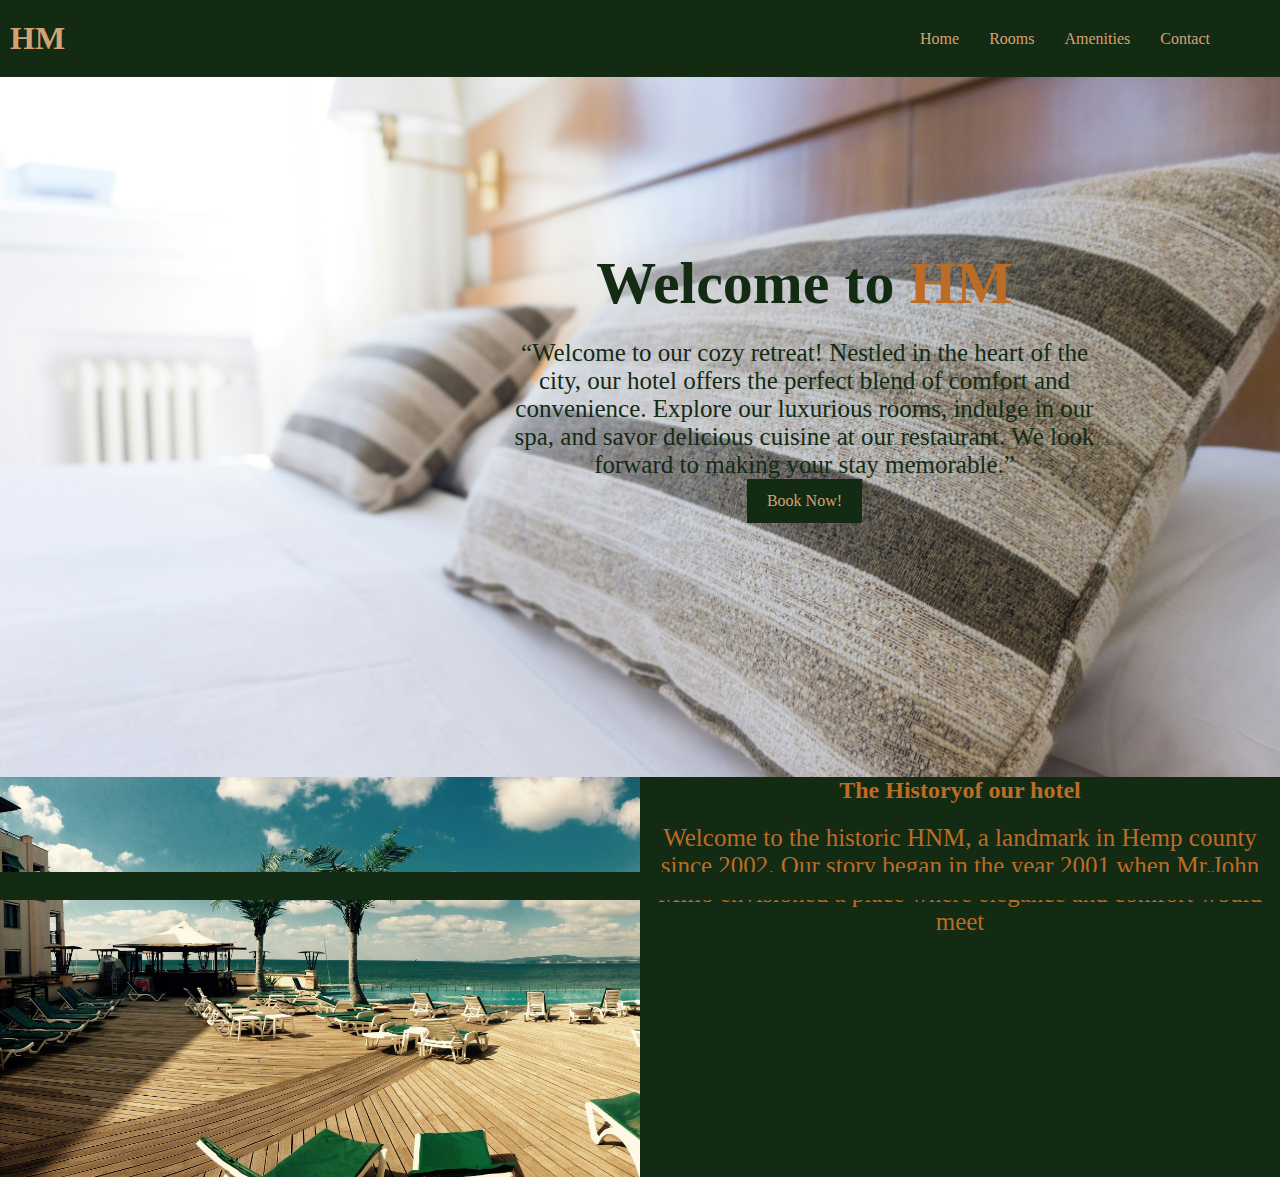
<file: index.html>
<!DOCTYPE html>
<html lang="en">
<head>
    <meta charset="UTF-8">
    <meta name="viewport" content="width=device-width,
     initial-scale=1.0">
     <meta http-equiv="x-UA-Compatible" content="ie=edge">
    <title>Hotel Milo/Rooms</title>
    <link rel="stylesheet" href="style.css">
    <link rel="stylesheet" href="https://cdnjs.cloudflare.com/ajax/libs/font-awesome/6.7.2/css/all.min.css" 
    integrity="sha512-Evv84Mr4kqVGRNSgIGL/F/aIDqQb7xQ2vcrdIwxfjThSH8CSR7PBEakCr51Ck+w+/U6swU2Im1vVX0SVk9ABhg==" crossorigin="anonymous" 
    referrerpolicy="no-referrer" />
</head>
<body>
    <header>
        <nav class="navbar">
            <div class="logo">
                <h1><a href="index.html">HM</a></h1>    
            </div>
            <div class="container">
            <ul>
                <li><a href="index.html" >Home</a></li>
                <li><a href="rooms.html" target="_blank">Rooms</a></li>
                <li><a href="amenities.html" target="_blank">Amenities</a></li>
                <li><a href="contact.html" target="_blank">Contact</a></li>
            </ul>
            </div>
        </nav>
        <div class="showcase">
            <div class="showtent">
                <div class="showing">
                    <h1>Welcome to <span class="textprimary">HM</span></h1>
                    <p>“Welcome to our cozy retreat! 
                        Nestled in the heart of the city, 
                        our hotel offers the perfect blend of comfort and convenience. 
                        Explore our luxurious rooms, 
                        indulge in our spa, 
                        and savor delicious cuisine at our restaurant. 
                        We look forward to making your stay memorable.”
                    </p>
                    <a href="rooms.html" class="btn">Book Now!</a>
                </div>
            </div>
        </div>
    </header>
    <section class="home bglight">
        <div class="infoimg"></div>
        <div class="infocontent">
            <h2><span class="textprimary">The History</span>of our hotel</h2>
            <p class="textprimary">Welcome to the historic HNM, 
                a landmark in Hemp county since 2002. 
                Our story began in the year 2001 when Mr.John Millo envisioned a place where elegance and comfort would meet</p>
        </div>
    </section>
        <div class="footer">
            <footer class="mainfoot">
                <p>HM &copy; 2025, All Rights Reserved</p>
            </footer>
           </div>
</file>
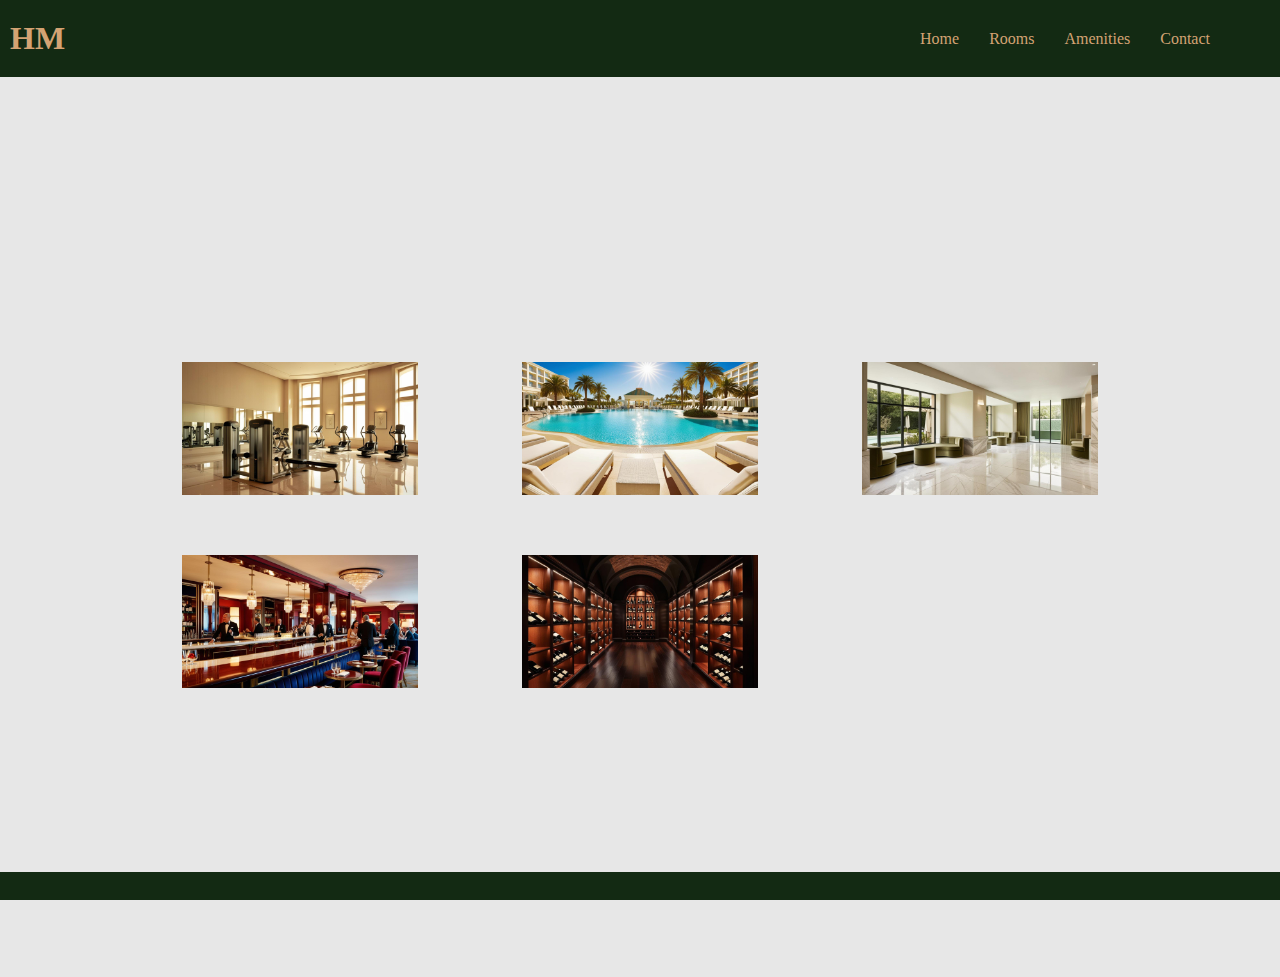
<file: amenities.html>
<!DOCTYPE html>
<html lang="en">
<head>
    <meta charset="UTF-8">
    <meta name="viewport" content="width=device-width, initial-scale=1.0">
    <title>Document</title>
    <link rel="stylesheet" href="style.css">
</head>
<body>
    <header>
        <nav class="navbar">
            <div class="logo">
                <h1><a href="index.html">HM</a></h1>    
            </div>
            <div class="container">
            <ul>
                <li><a href="index.html" >Home</a></li>
                <li><a href="rooms.html" target="_blank">Rooms</a></li>
                <li><a href="amenities.html" target="_blank">Amenities</a></li>
                <li><a href="contact.html" target="_blank">Contact</a></li>
            </ul>
            </div>
        </nav>
        <sector class="amenities">
            <div class="container">
                <div class="cardcontainer">
                    <article class="cardarticle">
                        <img src="thumbnails/gym.jpg" alt="image" 
                        class="cardimg">
                        <div class="carddata">
                            <span class="carddescription">State of the art gym.</span>
                                <h2 class="cardtittle"> Gym</h2>
                        </div>
                    </article>
                    <article class="cardarticle">
                        <img src="thumbnails/swim.jpg" alt="image" 
                        class="cardimg">
                        <div class="carddata">
                            <span class="carddescription">Feeling hot? We got you covered.</span>
                                <h2 class="cardtittle"> Swimming</h2>
                        </div>
                    </article>
                    <article class="cardarticle">
                        <img src="thumbnails/spa.jpg" alt="image" 
                        class="cardimg">
                        <div class="carddata">
                            <span class="carddescription"> the best massage money can buy.</span>
                                <h2 class="cardtittle"> Spa</h2>
                        </div>
                    </article>
                    <article class="cardarticle">
                        <img src="thumbnails/bar.jpg" alt="image" 
                        class="cardimg">
                        <div class="carddata">
                            <span class="carddescription">Enjoy your aged conag with style at our bar.</span>
                                <h2 class="cardtittle"> Bar</h2>
                        </div>
                    </article>
                    <article class="cardarticle">
                        <img src="thumbnails/cellar.jpg" alt="image" 
                        class="cardimg">
                        <div class="carddata">
                            <span class="carddescription">and our collection of the world's most 
                                exquisite wine</span>
                                <h2 class="cardtittle"> Wine</h2>
                        </div>
                    </article>
                </div>
            </div>
        </sector>
         <div class="footer">
        <footer class="mainfoot">
            <p>HM &copy; 2025, All Rights Reserved</p>
        </footer>
       </div>
</body>
</html>
</file>
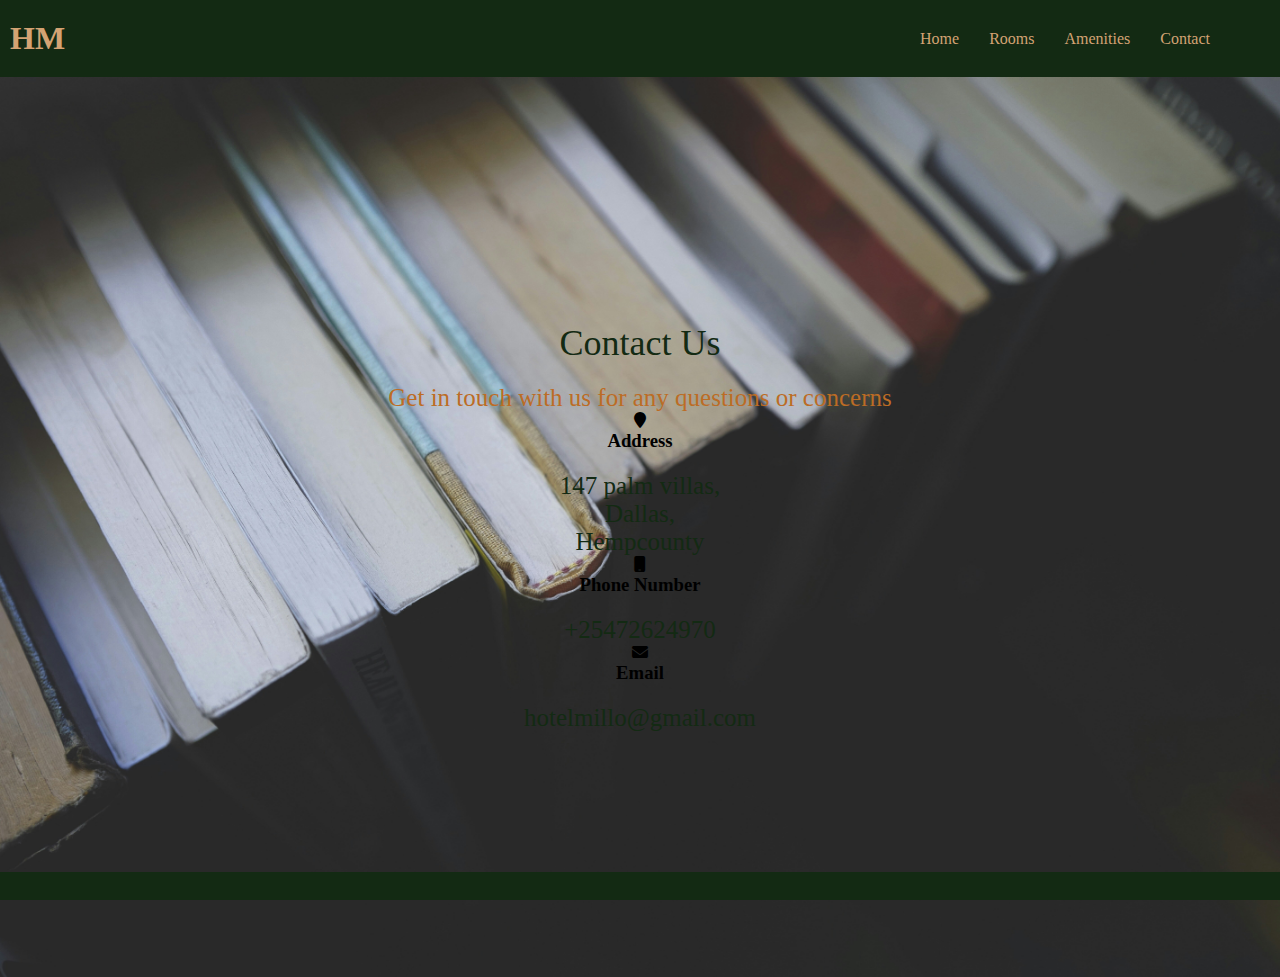
<file: contact.html>
<!DOCTYPE html>
<html lang="en">
<head>
    <meta charset="UTF-8">
    <meta name="viewport" content="width=device-width, initial-scale=1.0">
    <title>Document</title>
    <link rel="stylesheet" href="style.css">
    <link rel="stylesheet" href="https://cdnjs.cloudflare.com/ajax/libs/font-awesome/6.7.2/css/all.min.css" 
    integrity="sha512-Evv84Mr4kqVGRNSgIGL/F/aIDqQb7xQ2vcrdIwxfjThSH8CSR7PBEakCr51Ck+w+/U6swU2Im1vVX0SVk9ABhg==" crossorigin="anonymous" 
    referrerpolicy="no-referrer" />
</head>
<body>
    <header>
        <nav class="navbar">
            <div class="logo">
                <h1><a href="index.html">HM</a></h1>    
            </div>
            <div class="container">
            <ul>
                <li><a href="index.html" >Home</a></li>
                <li><a href="rooms.html" target="_blank">Rooms</a></li>
                <li><a href="amenities.html" target="_blank">Amenities</a></li>
                <li><a href="contact.html" target="_blank">Contact</a></li>
            </ul>
            </div>
        </nav>
        <section class="contactpage">
            <div class="contactcontent">
                <h2>Contact Us</h2>
                <p>Get in touch with us for any questions or concerns</p>
            </div>
            <div class="container">
                <div class="contactInfo">
                    <div class="contactbox">
                        <div class="icon"><i class="fa fa-map-marker" aria-hidden="true"></i></div>
                        <div class="text">
                            <h3>Address</h3>
                            <p>147 palm villas, <br>Dallas,<br>Hempcounty</p>
                        </div>
                    </div>
                    <div class="contactbox">
                        <div class="icon"><i class="fa fa-mobile" aria-hidden="true"></i></div>
                        <div class="text">
                            <h3>Phone Number</h3>
                            <p>+25472624970</p>
                        </div>
                    </div> <div class="contactbox">
                        <div class="icon"><i class="fa fa-envelope" aria-hidden="true"></i></div>
                        <div class="text">
                            <h3>Email</h3>
                            <p>hotelmillo@gmail.com</p>
                        </div>
                    </div>
                </div>
            </div>
        </section>
        <div class="footer">
            <footer class="mainfoot">
                <p>HM &copy; 2025, All Rights Reserved</p>
            </footer>
           </div>
</body>
</html>
</file>
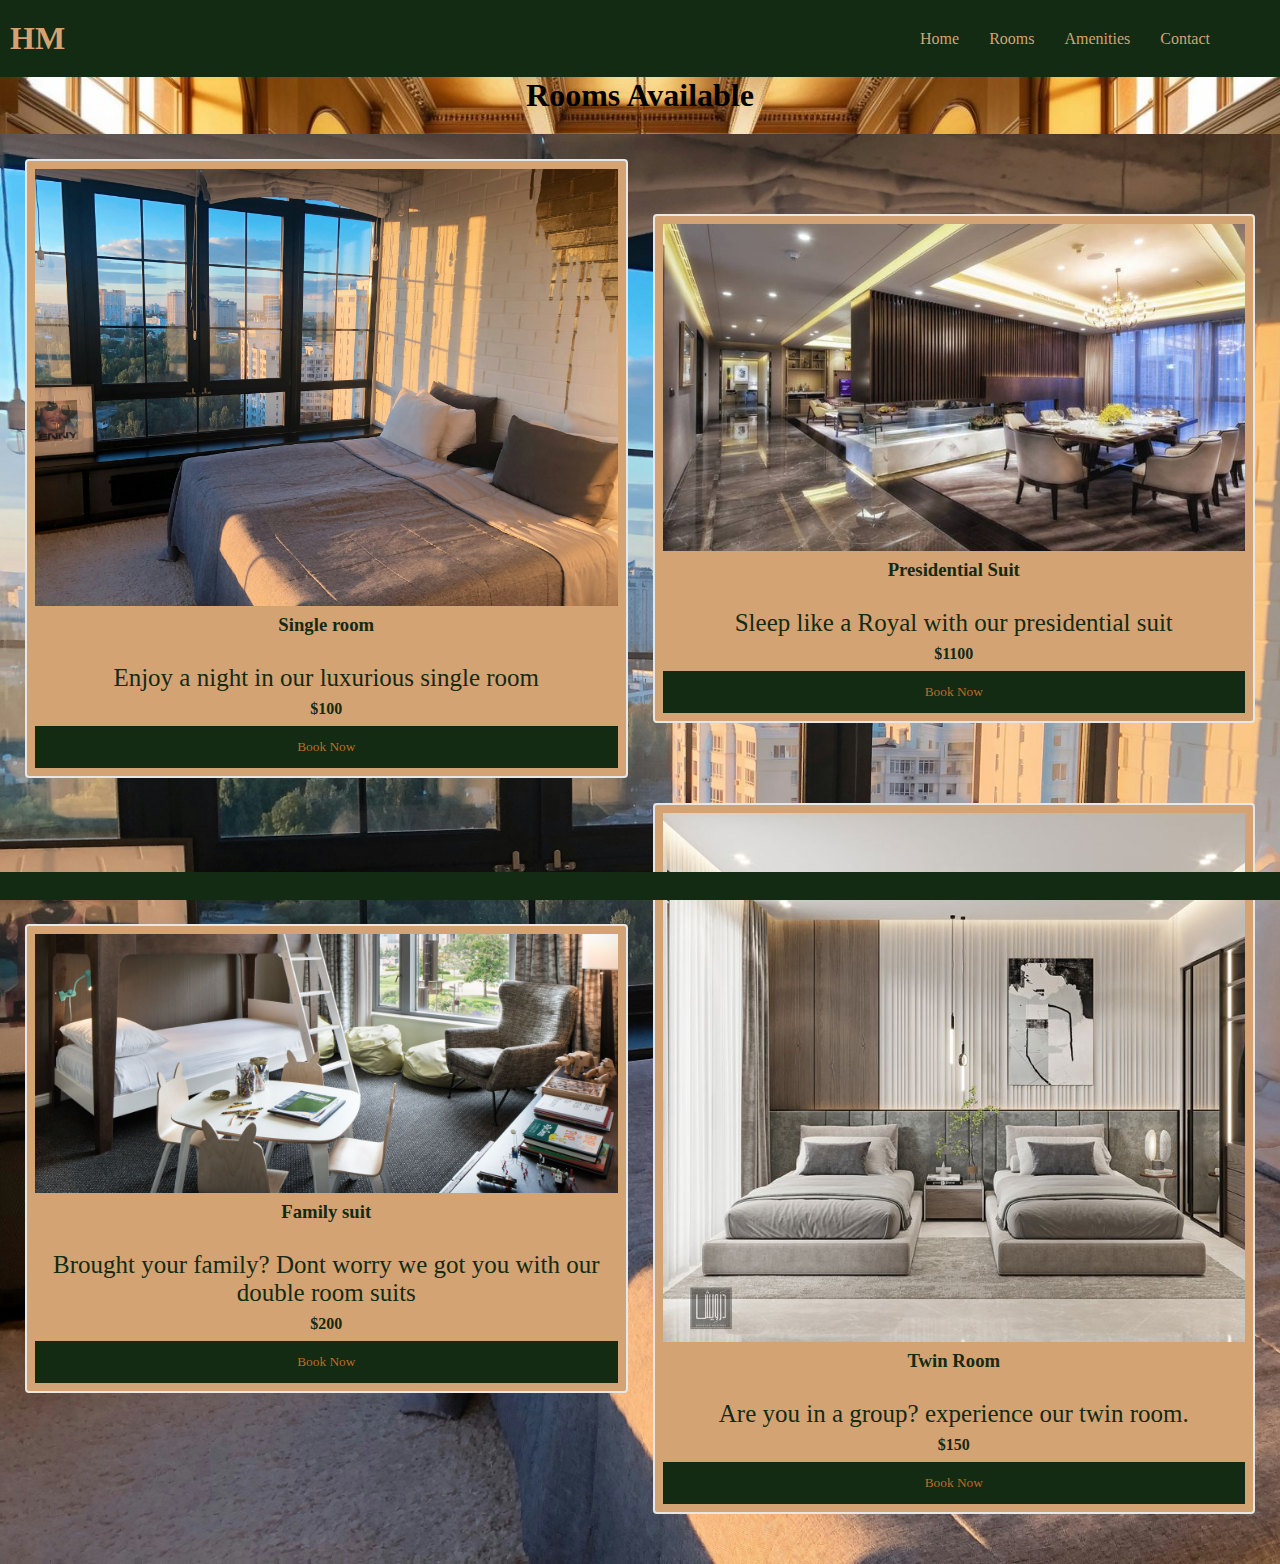
<file: rooms.html>
<!DOCTYPE html>
<html lang="en">
<head>
    <meta charset="UTF-8">
    <meta name="viewport" content="width=device-width,
     initial-scale=1.0">
     <meta http-equiv="x-UA-Compatible" content="ie=edge">
    <title>Hotel Milo/Rooms</title>
    <link rel="stylesheet" href="style.css">
    <link rel="stylesheet" href="https://cdnjs.cloudflare.com/ajax/libs/font-awesome/6.7.2/css/all.min.css" 
    integrity="sha512-Evv84Mr4kqVGRNSgIGL/F/aIDqQb7xQ2vcrdIwxfjThSH8CSR7PBEakCr51Ck+w+/U6swU2Im1vVX0SVk9ABhg==" crossorigin="anonymous" 
    referrerpolicy="no-referrer" />
</head>
<body>
    <header>
        <nav class="navbar">
            <div class="logo">
                <h1><a href="index.html">HM</a></h1>    
            </div>
            <div class="container">
            <ul>
                <li><a href="index.html" >Home</a></li>
                <li><a href="rooms.html" target="_blank">Rooms</a></li>
                <li><a href="amenities.html" target="_blank">Amenities</a></li>
                <li><a href="contact.html" target="_blank">Contact</a></li>
            </ul>
            </div>
        </nav>
            <div class="roomtittle">
                <h1><span>
                    Rooms Available
                </span></h1>
            </div>
        
        <div class="cards">
            <div class="card bgprimary">
                <img src="thumbnails/room1.jpg" alt="Product Image" class="product-image">

                <h3 class="product-title">Single room</h3>
                <p class="proddes">Enjoy a night in our luxurious single room</p>
                <p class="product-price"><span ></span>$100</p>
                <button class=" btn bglight">Book Now</button>
            </div>
            <div class="card bgprimary">
                <img src="thumbnails/Presidential Suite Shenzhen _ Luxury Hotel _ Four Seasons Shenzhen.jpeg" alt="Product Image" class="product-image">
                <h3 class="product-title">Presidential Suit</h3>
                <p class="proddes">Sleep like a Royal with our presidential suit</p>
                <p class="product-price"><span ></span>$1100</p>
                <button class=" btn bglight">Book Now</button>
            </div>
            <div class="card bgprimary">
                <img src="thumbnails/227a1e7dce0172d8d817f9e49dd92b68.jpg">
                <h3 class="product-title">Family suit</h3>
                <p class="proddes">Brought your family? Dont worry we got you with our double room suits</p>
                <p class="product-price"><span ></span>$200</p>
                <button class=" btn bglight">Book Now</button>
            </div>
            <div class="card bgprimary">
                <img src="thumbnails/Guest Bedroom - Omar Darwish.jpeg">
                <h3 class="product-title">Twin Room</h3>
                <p class="proddes">Are you in a group?
                    experience our twin room.
                </p>
                <p class="product-price"><span ></span>$150</p>
                <button class=" btn bglight">Book Now</button>
            </div>
            
       <div class="footer">
        <footer class="mainfoot">
            <p>HM &copy; 2025, All Rights Reserved</p>
        </footer>
       </div>
</body>
</html>
</file>
<file: style.css>
* {
    margin: 0;
    padding: 0;
    box-sizing: border-box;
    font-family: 'Times New Roman', Times, serif;
    text-decoration: none;
    list-style: none;
}

/*main styling */
html, body {
    font-family: 'Segoe UI', Tahoma, Geneva, 
    Verdana, sans-serif;
}

a {
    color: #d4a373;
}

h1, h2, h3 {
    padding-bottom: 20px;
    text-align: center;
}

p {
    font-size: 25px;
    text-align: center;
    color: #132a13;
}

/* utilites */ 
.container {
    text-align: center;
    max-width: 1200px;
    overflow: auto;
    padding: 0 20px;
    position: relative;

}

.textprimary {
    color: #bc6c25;
}

.lead {
    font-size: 27px;
}

.btn {
    display: inline-block;
    font-family: 18px;
    color: #d4a373;
    background: #132a13;
    padding: 13px 20px;
    border: none;
    cursor: pointer;
}

.btn:hover { 
    background: #bc6c25;
    color: #132a13;
}

.btnlight {
    background: #bc6c25;
    color: #132a13;
}

.btndark {
    background: #132a13;
    color: #bc6c25;
}

.bgdark {
    background: #132a13;
    color: #bc6c25;
}

.bglight {
    color: #bc6c25;
    background: #132a13;
}


.bgprimary {
    background:#d4a373;
    color: #132a13;
}

/* nav bar */
.navbar {
    background: #132a13 ;
    color: #bc6c25;
    overflow: auto;
    display: flex;
    justify-content: space-between;
    align-items: center;
    transition: 0.5s ease-in-out;
    top: 0;
    z-index: 100;
}

.logo {
    align-items: center;
    padding-left: 10px;
    padding-top: 20px;

}

.navbar ul {
    align-items: center;
    display: flex;
    text-align: center;
    padding: 20px;
    justify-content: center;

}

 .navbar li {
    padding-right: 30px;
    text-align: center;
  }

.navbar ul li a:hover {
    background: #bc6c25;
    color: #132a13;
}

/* Hero Section */

.showcase {
    background: url(thumbnails/hero.jpg) no-repeat 
    center center/cover;
    height: 700px;
}

.showcase  {
    color: #132a13;
    text-align: center;
    padding: 170px;
    align-items: center;
}

.showcase .showtent h1 {
    font-size: 60px;
    line-height: 1.2em;
}

.showing {
    padding-left: 35%;
}

/* home section */

.home {
    height: 400px;

}

.home .infoimg {
    float: left;
    width: 50%;
    background: url(thumbnails/froont.jpg);
    min-height: 100%;
    background-size: cover;
}

.home .infocont {
    float: right;
    width: 50%;
    height: 100%;
    text-align: center;
    padding: 50px 30px;
    overflow: hidden;
}

.home .infocont p {
    padding-bottom: 36px;
}
/* footer section */
.mainfoot {
    margin-top: auto;
    position: fixed;
    bottom: 0;
    left: 0;
    width: 100%;
    text-align: center;
    background-color: #132a13;
    color: #bc6c25;
}


/*rooms section */
.cards {
    display: grid;
    grid-template-columns: repeat(2, 1fr); 
    grid-gap: 25px; 
    align-items: center;
    padding: 25px;
    height: 100;
    background: url(thumbnails/room1.jpg);
    background-size: cover;

  }
  
  .card {
    border: 2px solid #e7e7e7;
    border-radius: 4px;
    padding: .5rem;
    display: grid;
    grid-template-rows: auto 1fr auto;
    gap: .5rem;
    overflow: hidden;
  }
  
  .card img {
    width: 100%;
    height: auto;
  }
  
  .card h3 {
    margin: 0;
  }
  
  .card p {
    margin: 0;
  }

  .product-price {
    text-align: center;
    font-size: medium;
    font-weight: bold;
  }

  /* contact  section */

  .contactpage {
    position: relative;
    min-height: 100vh;
    padding: 50px 100px;
    display: flex;
    justify-content: center;
    align-items: center;
    flex-direction: column;
    background: url(thumbnails/hist.jpg) no-repeat;
    background-size: cover;

  }

  .contactpage .contactcontent {
        max-width: 800px;
        text-align: center;
        align-items: center;
  }

  .contactpage .contactcontent h2 {
    font-size: 36px;
    font-weight: 500;
    color: #132a13;
  }
  
  .contactpage .contactcontent p {
    font-weight: 300;
    color: #bc6c25;
  }

  .roomtittle {
    background: url(thumbnails/lobby.jpg);
    background-size: cover;
  }
/* amenities section */
.img {
    display: block;
    max-width: 100%;
    height: auto;
}

.amenities {
    display: grid;
    place-items: center;
    text-align: center;
    padding-block: 80px;
    background-color: #e7e7e7;
}

.cardcontainer {
    display: grid;
    row-gap: 56px;
    cursor: pointer;
}

.cardarticle {
    position: relative;
    overflow: hidden;
}

.cardimg {
    width: 320px;
    border-radius: 21px;
}

.carddata {
    width: 290px;
    background-color: #bc6c25;
    padding: 26px 32px;
    border-radius: 16px;
    position: absolute;
    bottom: -144px;
    left: 0;
    right: 0;
    margin-inline: auto;
    opacity: 0;
    transition: opacity 1s 1s;
}

.carddescription {
    display: block;
    font-size: 20px;
    margin-bottom: 4px;
}

.cardtittle {
    color: #d4a373;
    font-weight: 300;
    font-size: 50px;
    margin-bottom: 12px;
}

.cardbutton {
    text-decoration: none;
    font-size: 20px;
    font-weight: 500;
    color: #132a13;
}

.cardbutton:hover {
    text-decoration: underline;
}

.cardarticle:hover .carddata {
    animation: show-data 1s forwards;
    opacity: 1;
    transition: opacity .3s;
}

.cardarticle:hover {
    animation: remove-overflow 2s forwards;

}

.cardarticle :not(:hover) {
    animation: show-overflow 2s forwards;
}

.cardarticle :not(:hover) .carddata {
    animation: remove-data 1s forwards;
}

@keyframes show-data {
    50%{
        transform: translateY(-160px)
    }
    100%{
        transform: translateY(-112px)
    }
}

@-o-keyframes removeoverflow {
    to {
        overflow: initial;
    }
}


@keyframes remove-data {
    0%{
        transform: translateY(-112px)
    }
    50%{
        transform: translateY(-160px)
    }
    100%{
        transform: translateY( 8px)
    }
}

@keyframes show-overflow {
    0%{
        overflow: initial;
        pointer-events: none
    }
    50%{
        overflow: hidden;
    }
}

@media screen and (max-width: 340px){
    .amenities {
        margin-inline: 1rem;
    }

    .carddata{
        width: 250px;
        padding: 16px;
    }
} 

@media screen and (min-width: 768px) {
    .cardcontainer {
        grid-template-columns: repeat(2, 1fr);
        column-gap: 24px;
    }
}

@media screen and (min-width:1120px){
    .amenities {
        height: 100vh;
    }

    .cardcontainer{
        grid-template-columns: repeat(3, 1fr);
    }

    .cardimg {
        width: 316px;
        padding-inline: 40px;
    }
}
</file>
